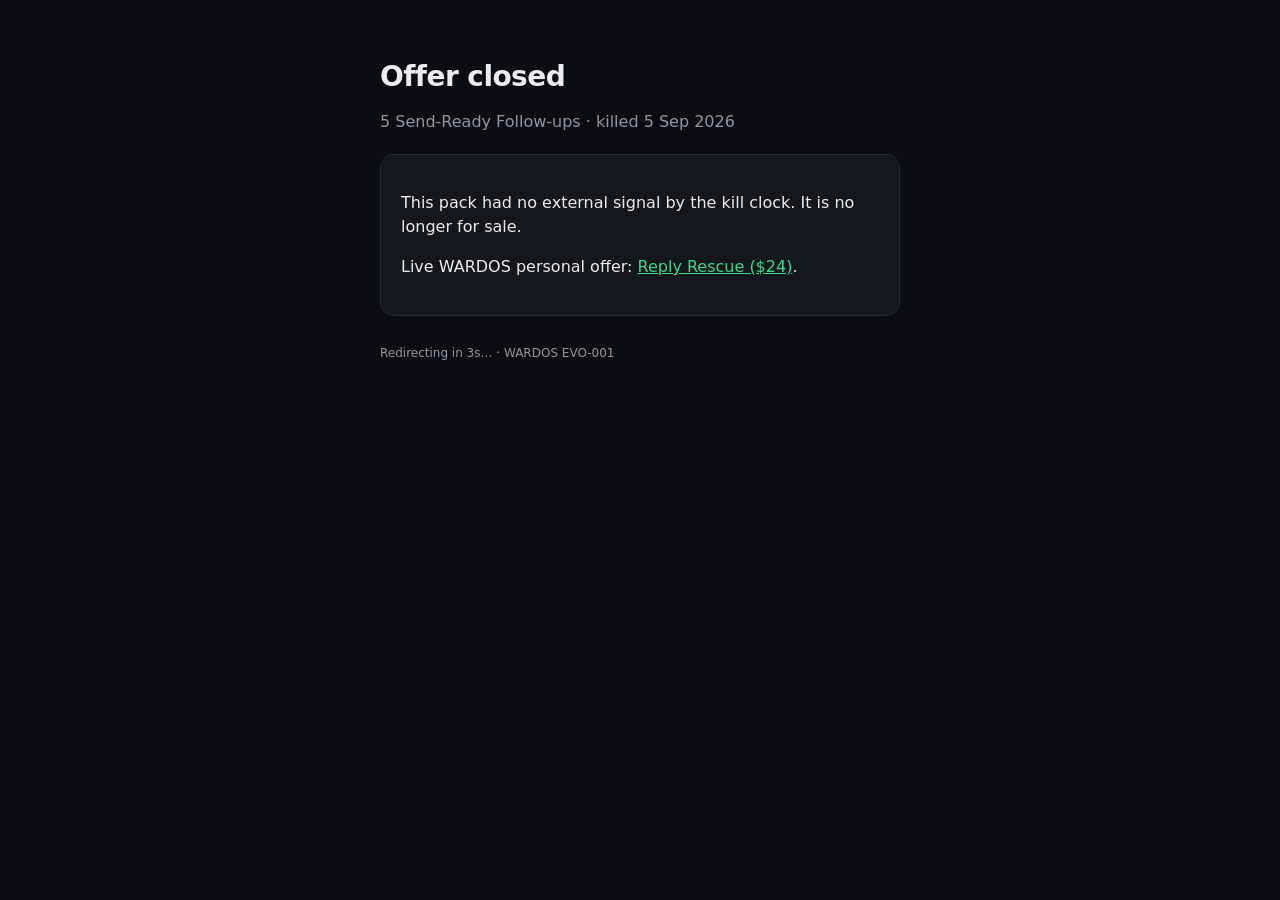
<file: index.html>
<!DOCTYPE html>
<html lang="en">
<head>
  <meta charset="utf-8" />
  <meta name="viewport" content="width=device-width, initial-scale=1" />
  <title>5 Send-Ready Follow-ups — closed</title>
  <meta name="description" content="This offer is closed." />
  <meta name="robots" content="noindex" />
  <meta http-equiv="refresh" content="3;url=https://pmsward11-cpu.github.io/reply-rescue/" />
  <style>
    :root { --bg:#0b0d10; --card:#14181d; --line:#242b33; --text:#e8edf2; --dim:#8b98a5; --stop:#ff6b6b; --accent:#3dd68c; }
    * { box-sizing: border-box; }
    body { margin:0; font-family: ui-sans-serif, system-ui, -apple-system, Segoe UI, sans-serif; background:var(--bg); color:var(--text); line-height:1.5; }
    main { max-width: 560px; margin: 0 auto; padding: 56px 20px 80px; }
    h1 { font-size: 28px; letter-spacing: -0.02em; margin: 0 0 12px; }
    .price { color: var(--dim); margin: 0 0 20px; }
    .card { background:var(--card); border:1px solid var(--line); border-radius:14px; padding:20px; }
    a { color: var(--accent); }
    .muted { font-size:12px; color: var(--dim); margin-top: 28px; }
  </style>
</head>
<body>
  <main>
    <h1>Offer closed</h1>
    <p class="price">5 Send-Ready Follow-ups · killed 5 Sep 2026</p>
    <div class="card">
      <p>This pack had no external signal by the kill clock. It is no longer for sale.</p>
      <p>Live WARDOS personal offer: <a href="https://pmsward11-cpu.github.io/reply-rescue/">Reply Rescue ($24)</a>.</p>
    </div>
    <p class="muted">Redirecting in 3s… · WARDOS EVO-001</p>
  </main>
</body>
</html>
</file>
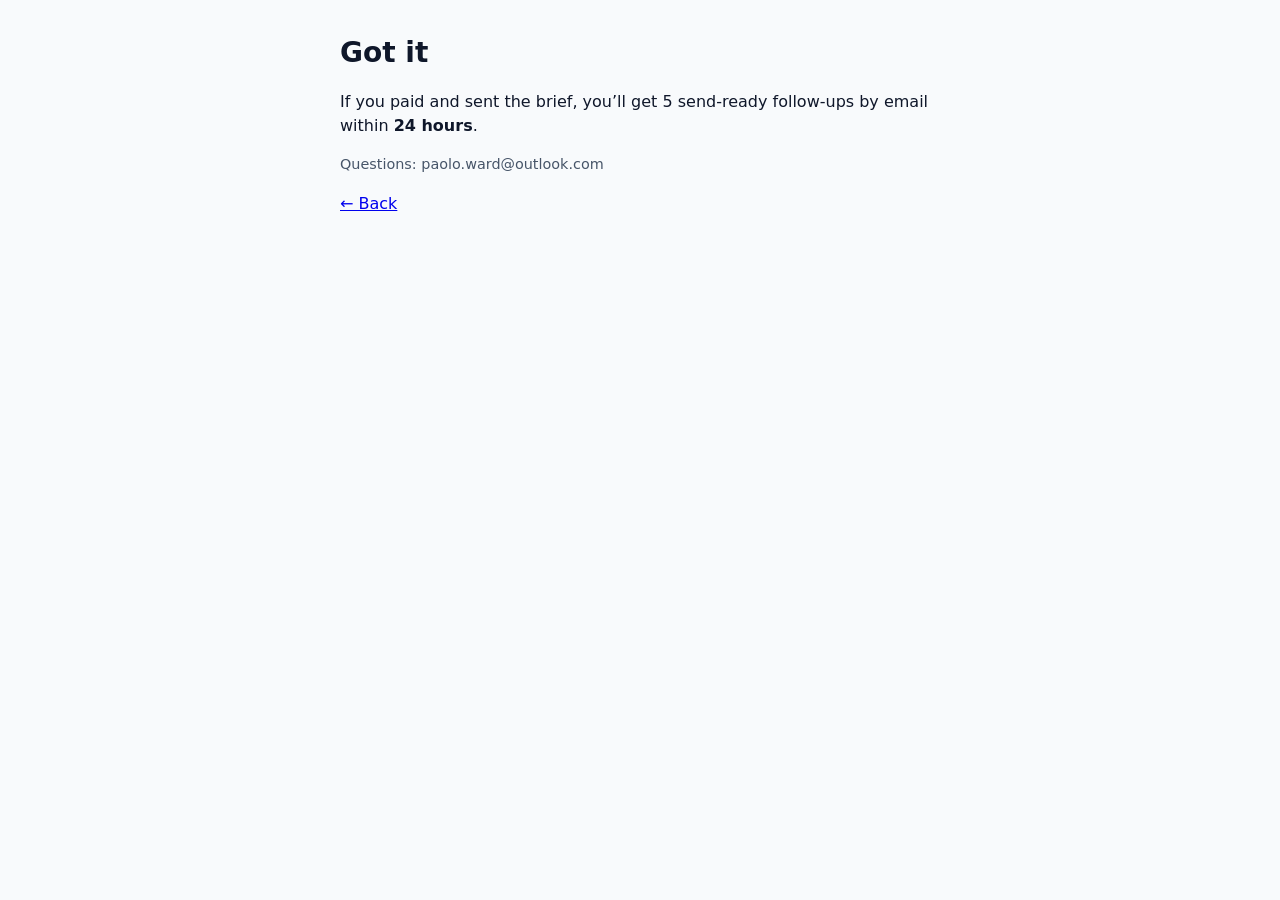
<file: thanks.html>
<!DOCTYPE html>
<html lang="en">
<head>
  <meta charset="utf-8" />
  <meta name="viewport" content="width=device-width, initial-scale=1" />
  <title>Thanks — brief received</title>
  <link rel="stylesheet" href="/styles.css" />
</head>
<body>
  <main class="wrap">
    <h1>Got it</h1>
    <p>If you paid and sent the brief, you’ll get 5 send-ready follow-ups by email within <strong>24 hours</strong>.</p>
    <p class="muted">Questions: paolo.ward@outlook.com</p>
    <p><a href="/">← Back</a></p>
  </main>
</body>
</html>
</file>
<file: styles.css>
:root { --fg:#0f172a; --muted:#475569; --bg:#f8fafc; --card:#fff; --accent:#0ea5e9; --border:#e2e8f0; }
* { box-sizing: border-box; }
body { margin:0; font-family: ui-sans-serif, system-ui, -apple-system, Segoe UI, Roboto, sans-serif; color:var(--fg); background:var(--bg); line-height:1.5; }
.wrap { max-width:640px; margin:0 auto; padding:2rem 1.25rem 4rem; }
h1 { font-size:1.75rem; margin:0 0 .5rem; }
.price { font-size:1.25rem; font-weight:700; color:var(--accent); }
.card { background:var(--card); border:1px solid var(--border); border-radius:12px; padding:1.25rem; margin:1.25rem 0; }
label { display:block; font-size:.875rem; font-weight:600; margin:.75rem 0 .25rem; }
input, textarea { width:100%; padding:.65rem .75rem; border:1px solid var(--border); border-radius:8px; font:inherit; }
textarea { min-height:100px; resize:vertical; }
.btn { display:inline-block; background:#0070ba; color:#fff; text-decoration:none; font-weight:700; padding:.85rem 1.25rem; border-radius:8px; border:0; cursor:pointer; margin-top:1rem; }
.btn:hover { filter:brightness(1.05); }
.muted { color:var(--muted); font-size:.9rem; }
ul { padding-left:1.2rem; }
</file>
